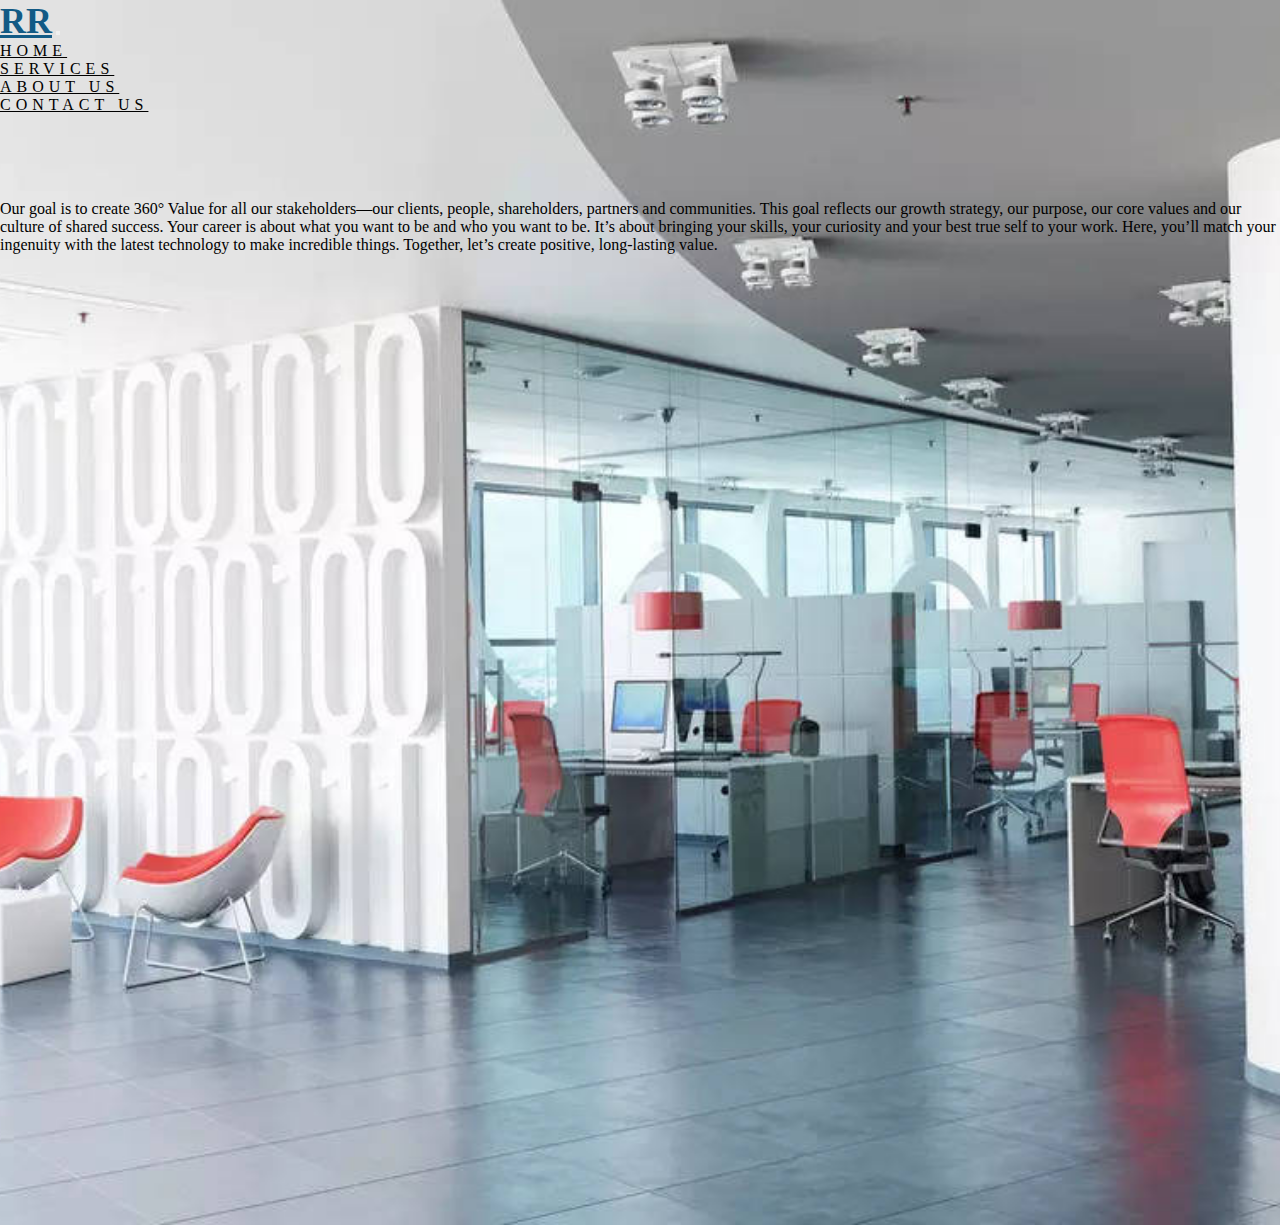
<file: index.html>
<!DOCTYPE html>
<html lang="en">
<head>
  <meta charset="UTF-8">
  <meta http-equiv="X-UA-Compatible" content="IE=edge">
  <meta name="viewport" content="width=device-width, initial-scale=1.0">
  <link href="https://cdn.jsdelivr.net/npm/bootstrap@5.1.3/dist/css/bootstrap.min.css" rel="stylesheet" integrity="sha384-1BmE4kWBq78iYhFldvKuhfTAU6auU8tT94WrHftjDbrCEXSU1oBoqyl2QvZ6jIW3" crossorigin="anonymous">
<script src="https://cdn.jsdelivr.net/npm/bootstrap@5.1.3/dist/js/bootstrap.bundle.min.js" integrity="sha384-ka7Sk0Gln4gmtz2MlQnikT1wXgYsOg+OMhuP+IlRH9sENBO0LRn5q+8nbTov4+1p" crossorigin="anonymous"></script>
  <link rel="stylesheet" href="nav.css">
  <title>NAVBAR</title>
</head>
<body>
  <!-- navigation bar -->
  <section id="header">
    <!-- bg-white -->
    <div class="container-fluid"> 
  <nav class="navbar navbar-expand-lg navbar-dark">
      <!-- logo -->
      <div class="container">
      <a href="#" class="navbar-brand">RR</a>
      <!-- button toggler -->
      <button class="navbar-toggler" data-bs-toggle="collapse" data-bs-target="#collapsiblenavbar" type="button">
        <span class="navbar-toggler-icon"></span>
      </button>
      <div class="collapse navbar-collapse justify-content-center" id="collapsiblenavbar">
      <ul class="navbar-nav justify-content-center bg-light opacity-75" id="i">
        <li class="nav-item">
          <a href="./index.html" class="nav-link mx-4">HOME</a>
        </li>
        <!-- dropdown -->
        <li class="nav-item dropdown">
          <a href="./service.html" class="nav-link mx-4">SERVICES</a>
          <!-- <a  class="nav-link dropdown-toggle" href="#" id="navbarDropdownMenuLink" role="button" data-bs-toggle="dropdown" aria-expanded="false">
            Services
          </a>
          <ul class="dropdown-menu" aria-labelledby="navbarDropdownMenuLink">
            <li><a class="dropdown-item" href="#">s1</a></li>
            <li><a class="dropdown-item" href="#">s2</a></li>
            <li><a class="dropdown-item" href="#">s3</a></li>
          </ul> -->
        </li>
        <li class="nav-item">
          <a href="./about.html" class="nav-link mx-4">ABOUT US</a>
        </li>
        <li class="nav-item">
          <a href="./contact.html" class="nav-link mx-4">CONTACT US</a>
        </li>
      </ul>
      </div>
      </div>
    </div>
  </nav>
  </section>

  <section class="main">
    <div class="container">
      <div class="row">
        <div class="col-sm-12 fs-5 col-md-6 bg-light opacity-75">
          <p>Our goal is to create 360° Value for all our stakeholders—our clients, people, shareholders, partners and communities.
 This goal reflects our growth strategy, our purpose, our core values and our culture of shared success.

Your career is about what you want to be and who you want to be. It’s about bringing your skills, your curiosity and your best true self to your work.

Here, you’ll match your ingenuity with the latest technology to make incredible things.

Together, let’s create positive, long-lasting value.</p>
        </div>
      </div>
    </div>
  </section>
</body>
</html>
</file>
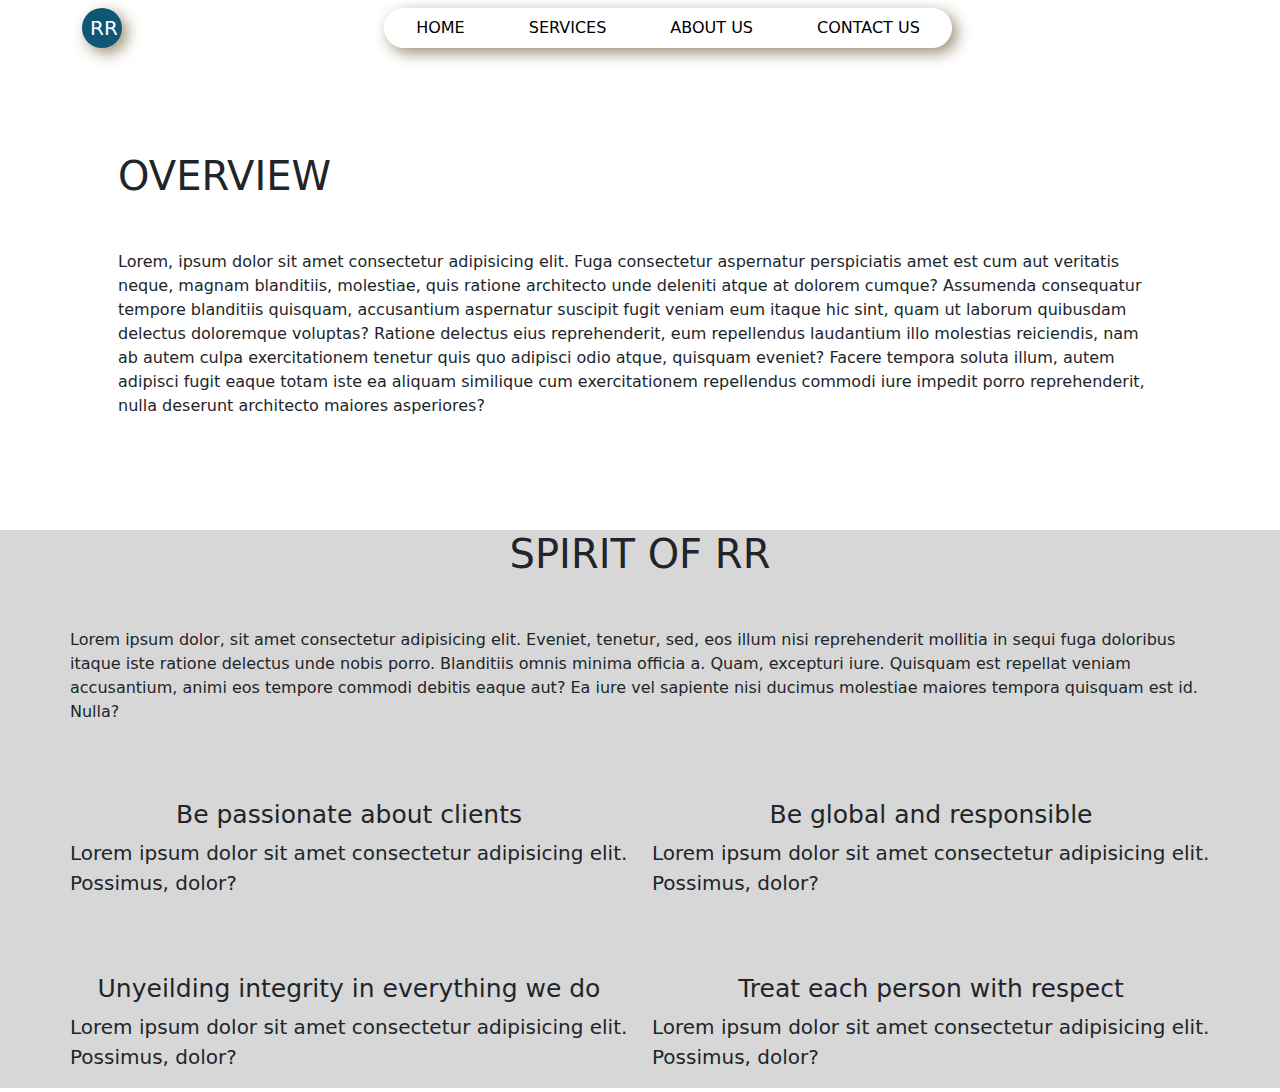
<file: about.html>
<!DOCTYPE html>
<html lang="en">

<head>
  <meta charset="UTF-8">
  <meta http-equiv="X-UA-Compatible" content="IE=edge">
  <meta name="viewport" content="width=device-width, initial-scale=1.0">
  <link href="https://cdn.jsdelivr.net/npm/bootstrap@5.1.3/dist/css/bootstrap.min.css" rel="stylesheet">
  <script src="https://cdn.jsdelivr.net/npm/bootstrap@5.1.3/dist/js/bootstrap.bundle.min.js"></script>
  <link rel="stylesheet" href="about.css">
  <title>Document</title>
</head>

<body>
  <div class="container-fluid">
    <nav class="navbar navbar-expand-lg navbar-light">
        <!-- logo -->
        <div class="container">
        <a href="#" class="navbar-brand px-2">RR</a>
        <!-- button toggler -->
        <button class="navbar-toggler" data-bs-toggle="collapse" data-bs-target="#collapsiblenavbar" type="button">
          <span class="navbar-toggler-icon"></span>
        </button>
        <div class="collapse navbar-collapse justify-content-center" id="collapsiblenavbar">
        <ul class="navbar-nav justify-content-center" id="i">
          <li class="nav-item">
            <a href="./index.html" class="nav-link mx-4">HOME</a>
          </li>
          <!-- dropdown -->
          <li class="nav-item dropdown">
            <a href="./service.html" class="nav-link mx-4">SERVICES</a>
          </li>
          <li class="nav-item">
            <a href="./about.html" class="nav-link mx-4">ABOUT US</a>
          </li>
          <li class="nav-item">
            <a href="./contact.html" class="nav-link mx-4">CONTACT US</a>
          </li>
        </ul>
        </div>
        </div>
      </div>
    </nav>
  <!-- about us -->
  <div class="container-sm my-5 p-5">
    <h1>OVERVIEW</h1>
    <p class="para">Lorem, ipsum dolor sit amet consectetur adipisicing elit. Fuga consectetur aspernatur perspiciatis
      amet est cum aut veritatis neque, magnam blanditiis, molestiae, quis ratione architecto unde deleniti atque at
      dolorem cumque? Assumenda consequatur tempore blanditiis quisquam, accusantium aspernatur suscipit fugit veniam
      eum itaque hic sint, quam ut laborum quibusdam delectus doloremque voluptas? Ratione delectus eius reprehenderit,
      eum repellendus laudantium illo molestias reiciendis, nam ab autem culpa exercitationem tenetur quis quo adipisci
      odio atque, quisquam eveniet? Facere tempora soluta illum, autem adipisci fugit eaque totam iste ea aliquam
      similique cum exercitationem repellendus commodi iure impedit porro reprehenderit, nulla deserunt architecto
      maiores asperiores?</p>
  </div> 
  <div class="container-fluid my-1">
  <div class="container-sm p-0">
    <h1 class="mx-5">SPIRIT OF RR</h1>
    <p class="para1">Lorem ipsum dolor, sit amet consectetur adipisicing elit. Eveniet, tenetur, sed, eos illum nisi
      reprehenderit mollitia in sequi fuga doloribus itaque iste ratione delectus unde nobis porro. Blanditiis omnis
      minima officia a. Quam, excepturi iure. Quisquam est repellat veniam accusantium, animi eos tempore commodi
      debitis eaque aut? Ea iure vel sapiente nisi ducimus molestiae maiores tempora quisquam est id. Nulla?</p>
    <div class="row">
      <div class="col-sm-6">
        <h1 class="h">Be passionate about clients</h1>
        <p class="lead">Lorem ipsum dolor sit amet consectetur adipisicing elit. Possimus, dolor?</p>
      </div>
      <div class="col-sm-6">
        <h1 class="h">Be global and responsible</h1>
        <p class="lead">Lorem ipsum dolor sit amet consectetur adipisicing elit. Possimus, dolor?</p>
      </div>
    </div>
    <div class="row">
      <div class="col-sm-6">
        <h1 class="h">Unyeilding integrity in everything we do</h1>
        <p class="lead">Lorem ipsum dolor sit amet consectetur adipisicing elit. Possimus, dolor?</p>
      </div>
      <div class="col-sm-6">
        <h1 class="h">Treat each person with respect</h1>
        <p class="lead">Lorem ipsum dolor sit amet consectetur adipisicing elit. Possimus, dolor?</p>
      </div>
    </div>
    </div>
  </div>
</body>

</html>
</file>
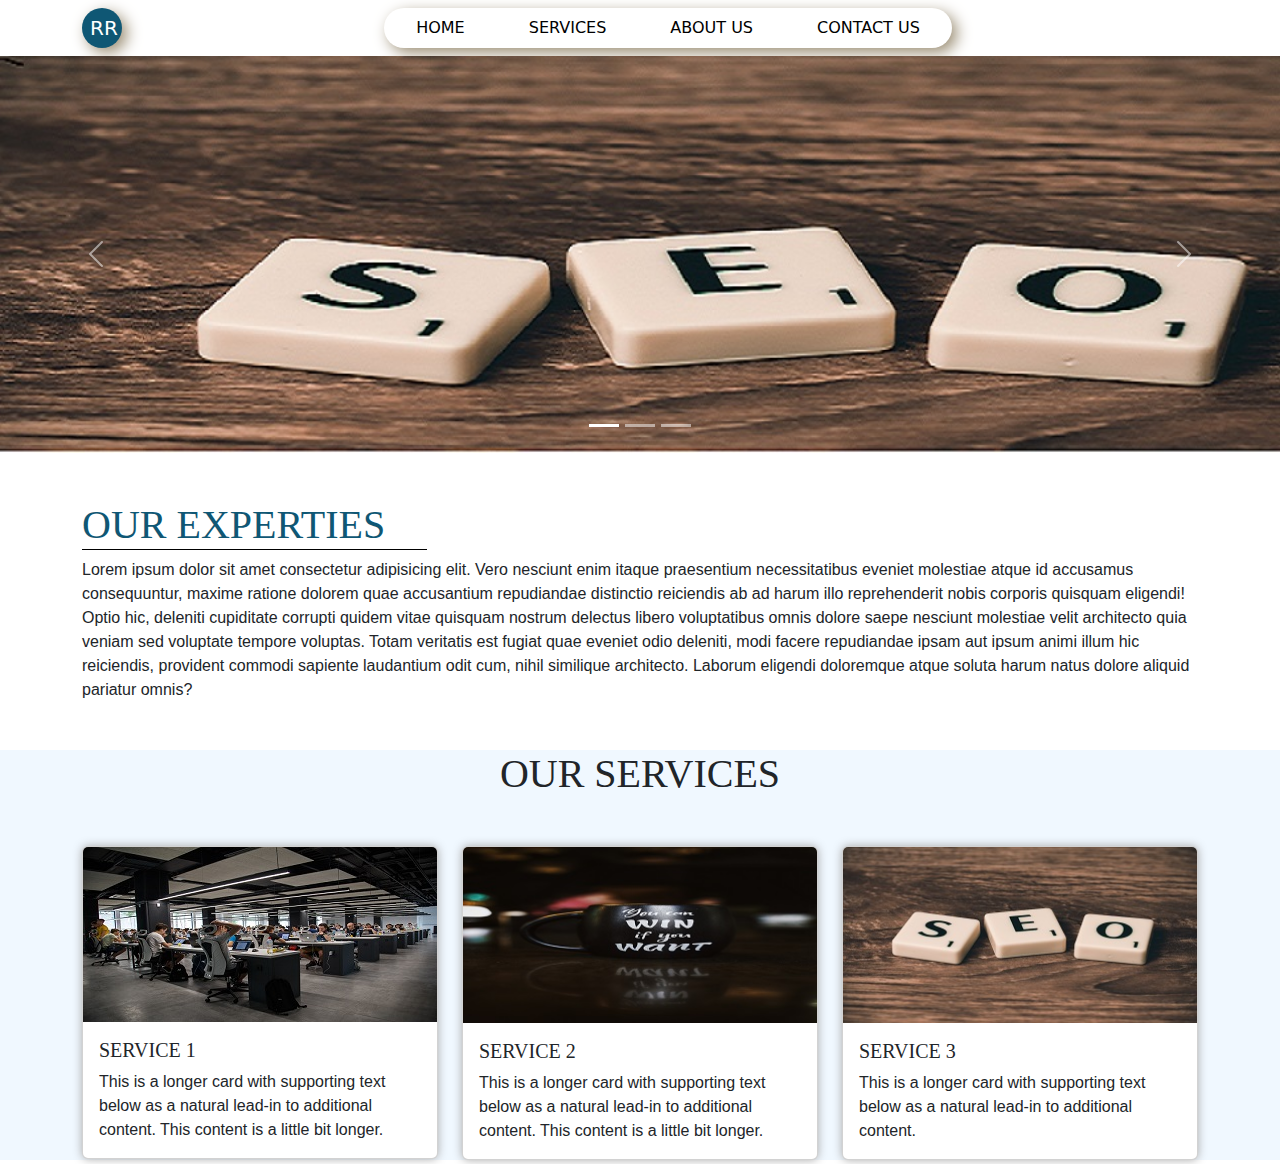
<file: service.html>
<!DOCTYPE html>
<html lang="en">
<head>
  <meta charset="UTF-8">
  <meta http-equiv="X-UA-Compatible" content="IE=edge">
  <meta name="viewport" content="width=device-width, initial-scale=1.0">
  <title>SERVICES</title>
  <link href="https://cdn.jsdelivr.net/npm/bootstrap@5.1.3/dist/css/bootstrap.min.css" rel="stylesheet">
  <script src="https://cdn.jsdelivr.net/npm/bootstrap@5.1.3/dist/js/bootstrap.bundle.min.js"></script>
  <link rel="stylesheet" href="ser.css">
</head>
<body>
  <div class="container-fluid">
  <nav class="navbar navbar-expand-lg navbar-light">
      <!-- logo -->
      <div class="container">
      <a href="#" class="navbar-brand px-2">RR</a>
      <!-- button toggler -->
      <button class="navbar-toggler" data-bs-toggle="collapse" data-bs-target="#collapsiblenavbar" type="button">
        <span class="navbar-toggler-icon"></span>
      </button>
      <div class="collapse navbar-collapse justify-content-center" id="collapsiblenavbar">
      <ul class="navbar-nav justify-content-center" id="i">
        <li class="nav-item">
          <a href="./index.html" class="nav-link mx-4">HOME</a>
        </li>
        <!-- dropdown -->
        <li class="nav-item dropdown">
          <a href="#" class="nav-link mx-4">SERVICES</a>
        </li>
        <li class="nav-item">
          <a href="./about.html" class="nav-link mx-4">ABOUT US</a>
        </li>
        <li class="nav-item">
          <a href="./contact.html" class="nav-link mx-4">CONTACT US</a>
        </li>
      </ul>
      </div>
      </div>
    </div>
  </nav>
                     <!-- SLIDER -->
    <div class="service">
      <!-- <div id="carouselExampleDark" class="carousel carousel-dark slide" data-bs-ride="carousel">
        <div class="carousel-indicators">
          <button type="button" data-bs-target="#carouselExampleDark" data-bs-slide-to="0" class="active" aria-current="true" aria-label="Slide 1"></button>
          <button type="button" data-bs-target="#carouselExampleDark" data-bs-slide-to="1" aria-label="Slide 2"></button>
          <button type="button" data-bs-target="#carouselExampleDark" data-bs-slide-to="2" aria-label="Slide 3"></button>
        </div>
        <div class="carousel-inner">
          <div class="carousel-item active" data-bs-interval="10000">
            <img src="./seo4.jpg" class="d-block w-100" alt="...">
          
          </div>
          <div class="carousel-item" data-bs-interval="2000">
            <img src="./ser1.jpg" class="d-block w-100" alt="...">
            
          </div>
          <div class="carousel-item">
            <img src="./ser2.jpg" class="d-block w-100" alt="...">
          </div>
        </div>
        <button class="carousel-control-prev" type="button" data-bs-target="#carouselExampleDark" data-bs-slide="prev">
          <span class="carousel-control-prev-icon" aria-hidden="true"></span>
          <span class="visually-hidden">Previous</span>
        </button>
        <button class="carousel-control-next" type="button" data-bs-target="#carouselExampleDark" data-bs-slide="next">
          <span class="carousel-control-next-icon" aria-hidden="true"></span>
          <span class="visually-hidden">Next</span>
        </button>
      </div> -->
      <div id="carouselExampleIndicators" class="carousel slide" data-bs-ride="carousel">
        <div class="carousel-indicators">
          <button type="button" data-bs-target="#carouselExampleIndicators" data-bs-slide-to="0" class="active" aria-current="true" aria-label="Slide 1"></button>
          <button type="button" data-bs-target="#carouselExampleIndicators" data-bs-slide-to="1" aria-label="Slide 2"></button>
          <button type="button" data-bs-target="#carouselExampleIndicators" data-bs-slide-to="2" aria-label="Slide 3"></button>
        </div>
        <div class="carousel-inner">
          <div class="carousel-item active">
            <img src="./seo4.jpg" class="d-block w-100" alt="...">
          </div>
          <div class="carousel-item">
            <img src="./ser1.jpg" class="d-block w-100" alt="...">
          </div>
          <div class="carousel-item">
            <img src="./ser2.jpg" class="d-block w-100" alt="...">
          </div>
        </div>
        <button class="carousel-control-prev" type="button" data-bs-target="#carouselExampleIndicators" data-bs-slide="prev">
          <span class="carousel-control-prev-icon" aria-hidden="true"></span>
          <span class="visually-hidden">Previous</span>
        </button>
        <button class="carousel-control-next" type="button" data-bs-target="#carouselExampleIndicators" data-bs-slide="next">
          <span class="carousel-control-next-icon" aria-hidden="true"></span>
          <span class="visually-hidden">Next</span>
        </button>
      </div>
  </div>
                                   <!-- OUR EXPERTIES -->
   <div class="container my-5">
     <span><h1>OUR EXPERTIES</h1></span>
    <p>Lorem ipsum dolor sit amet consectetur adipisicing elit. Vero nesciunt enim itaque praesentium necessitatibus eveniet molestiae atque id accusamus consequuntur, maxime ratione dolorem quae accusantium repudiandae distinctio reiciendis ab ad harum illo reprehenderit nobis corporis quisquam eligendi! Optio hic, deleniti cupiditate corrupti quidem vitae quisquam nostrum delectus libero voluptatibus omnis dolore saepe nesciunt molestiae velit architecto quia veniam sed voluptate tempore voluptas. Totam veritatis est fugiat quae eveniet odio deleniti, modi facere repudiandae ipsam aut ipsum animi illum hic reiciendis, provident commodi sapiente laudantium odit cum, nihil similique architecto. Laborum eligendi doloremque atque soluta harum natus dolore aliquid pariatur omnis?</p>
   </div>
   </div>
   </div>
                                 <!-- CARDS -->
   <div class="container-fluid my-1">
    <div class="container">
      <h1 class="my-5">OUR SERVICES</h1>
   <div class="row row-cols-1 row-cols-md-3 g-4">
    <div class="col">
      <div class="card">
        <img src="./card1.jpg" class="card-img-top" alt="...">
        <div class="card-body">
          <h5 class="card-title">SERVICE 1</h5>
          <p class="card-text">This is a longer card with supporting text below as a natural lead-in to additional content. This content is a little bit longer.</p>
        </div>
      </div>
    </div>
    <div class="col">
      <div class="card">
        <img src="./card2.jpg" class="card-img-top" alt="...">
        <div class="card-body">
          <h5 class="card-title">SERVICE 2</h5>
          <p class="card-text">This is a longer card with supporting text below as a natural lead-in to additional content. This content is a little bit longer.</p>
        </div>
      </div>
    </div>
    <div class="col">
      <div class="card">
        <img src="./card3.jpg" class="card-img-top" alt="...">
        <div class="card-body">
          <h5 class="card-title">SERVICE 3</h5>
          <p class="card-text">This is a longer card with supporting text below as a natural lead-in to additional content.</p>
        </div>
      </div>
    </div>
      </div>
    </div>
   </div>
  </div>
</div>
</body>
</html>
</file>
<file: nav.css>
*{
  margin: 0;
  padding: 0;
  /* background-color: black; */
}
#header{
  position: absolute;
  z-index: 10;
  width: 100%;
}

.navbar-expand-lg .navbar-nav{
  /* border: 1px solid black; */
   /* margin-top: -6px; */
  border-radius: 20px;
    /* box-shadow: 5px 5px 15px #9b8e74 */
    background: transparent;
}
.navbar-dark .navbar-nav .nav-link {
  /* color: white; */
  color: black;
  letter-spacing: 5px;
    font-family: 'Amatic SC', cursive;
}
.navbar-dark .navbar-nav .nav-link:hover{
  /* border-bottom: 1px solid black; */
   border-bottom: 1px solid white;
  transition: all 0.6s ease 0s;
  /* color:white; */ 
  /* color: black; */ 
  /* color: darkgray; */
  /* background-color: white; */
  color: #125a85;
}
.navbar-dark .navbar-toggler {
  /* color: rgba(0,0,0,.55); */
  border-color: none;
}
.navbar-dark .navbar-brand{
  font-weight: bold;
    font-size: 36px;
     /* color: black; */
     color: #125a85;
    /*color: white;*/
    /* color: #315579; */
    /* font-family: 'Beau Rivage', cursive; */
    font-family: 'Babylonica', cursive;
}

.navbar-toggler:focus {
  text-decoration: none;
  outline: 0;
  box-shadow: none;
}
.main{
  position: relative;
  background-image: url('./IMG-20220414-WA0001.jpg');
  /* background-image: url('/damir-kopezhanov-nC6CyrVBtkU-unsplash.jpg'); */
  /* background-image: url('/alex-kotliarskyi-QBpZGqEMsKg-unsplash.jpg'); */
  min-height: 100vh;
  background-size: cover;
  /* background-size: 2560px 726px;
  object-fit: cover; */
  background-repeat: no-repeat;
  background-position: center; 
  padding: 200px 0px 125px;
}
.row{
  /* transform: translate(108px, 160px); */
    color: black;
}
.main h1{

}
@media screen and (max-width: 968px){
  .navbar-dark .navbar-nav .nav-link{
    text-align: center;
  }
  .navbar-dark .navbar-nav .nav-link:hover{
    /* border-bottom: 1px solid black; */
     border-bottom: 1px solid white;
    transition: all 0.6s ease 0s;
    /* color:white; */ 
    /* color: black; */ 
    /* color: darkgray; */
    /* text-align: center; */
    background-color: white;
    border-radius: 20px;
    /* margin: auto; */
    color: #125a85;
}
}
.navbar-dark .navbar-brand:hover{
  color: #125a85;

}
</file>
<file: about.css>
.para{
  margin-top: 50px;
}
.para1{
  margin-top: 50px;
}
.my-1{
  /* margin-left: 170px; */
  background-color: rgb(216, 215, 215);
}
.h{
  font-size: 25px;
    text-align: center;
    margin-top: 60px;
}
body{
  margin: 0;
  padding: 0;
  }
  .navbar-expand-lg .navbar-nav{
    /* border: 1px solid black; */
    
    border-radius: 20px;
      box-shadow: 5px 5px 15px #9b8e74
  }
  .navbar-light .navbar-nav .nav-link {
    color: rgb(0 0 0);
  }
  .navbar-light .navbar-toggler {
    /* color: rgba(0,0,0,.55); */
    border-color: none;
  }
  .navbar-toggler:focus {
    text-decoration: none;
    outline: 0;
    box-shadow: none;
  }
  .mx-5{
    text-align: center;
  }
  .navbar-light .navbar-brand{
    box-shadow: 5px 5px 15px #9b8e74;
    border-radius: 20px;
    width: 40px;
    background-color: #0f5774;
    color: white;
  }
  .navbar-light .navbar-brand:hover{
    color: white;
   }
</file>
<file: ser.css>
body{
  margin: 0;
  padding: 0;
  }
  .navbar-light .navbar-brand{
    box-shadow: 5px 5px 15px #9b8e74;
    border-radius: 20px;
    width: 40px;
    background-color: #0f5774;
    color: white;
  }
  .navbar-light .navbar-brand:hover{
   color: white;
  }
  .navbar-expand-lg .navbar-nav{
    /* border: 1px solid black; */
    
    border-radius: 20px;
      box-shadow: 5px 5px 15px #9b8e74
  }
  .navbar-light .navbar-nav .nav-link {
    color: rgb(0 0 0);
  }
  .navbar-light .navbar-toggler {
    /* color: rgba(0,0,0,.55); */
    border-color: none;
  }
  .navbar-toggler:focus {
    text-decoration: none;
    outline: 0;
    box-shadow: none;
  }
 .jumbotron{
    background: url('/bootstraps/damir-kopezhanov-nC6CyrVBtkU-unsplash.jpg');
    min-height: 50vh;
    background-size: contain;
    background-position: center;
   
  }
  .container-fluid{
    padding: 0;
  }
  /* .carousel-item{
    height: 32rem;
  } */
   
  .my-5 h1{
    color:#0f5774;
    font-family: 'My Soul', cursive;
    border-bottom: 1px solid black;
    max-width: 345px;
  }
  .my-5 p{
    font-family: 'Verdana', sans-serif;
  }
  .my-1{
  background-color: aliceblue;
  }
  .my-1 h1{
    text-align: center;
    font-family: 'My Soul', cursive;
  }
  .card{
    box-shadow: 0px 0px 10px darkgrey;
    transition: 0.5s;
  }
   .card:hover{
     transform: translateY(15px);
   }
  .card-title{
  font-family: 'Shadows Into Light', cursive;
  }
  .card-text{
  font-family:'Verdana', sans-serif ;
  }
</file>
